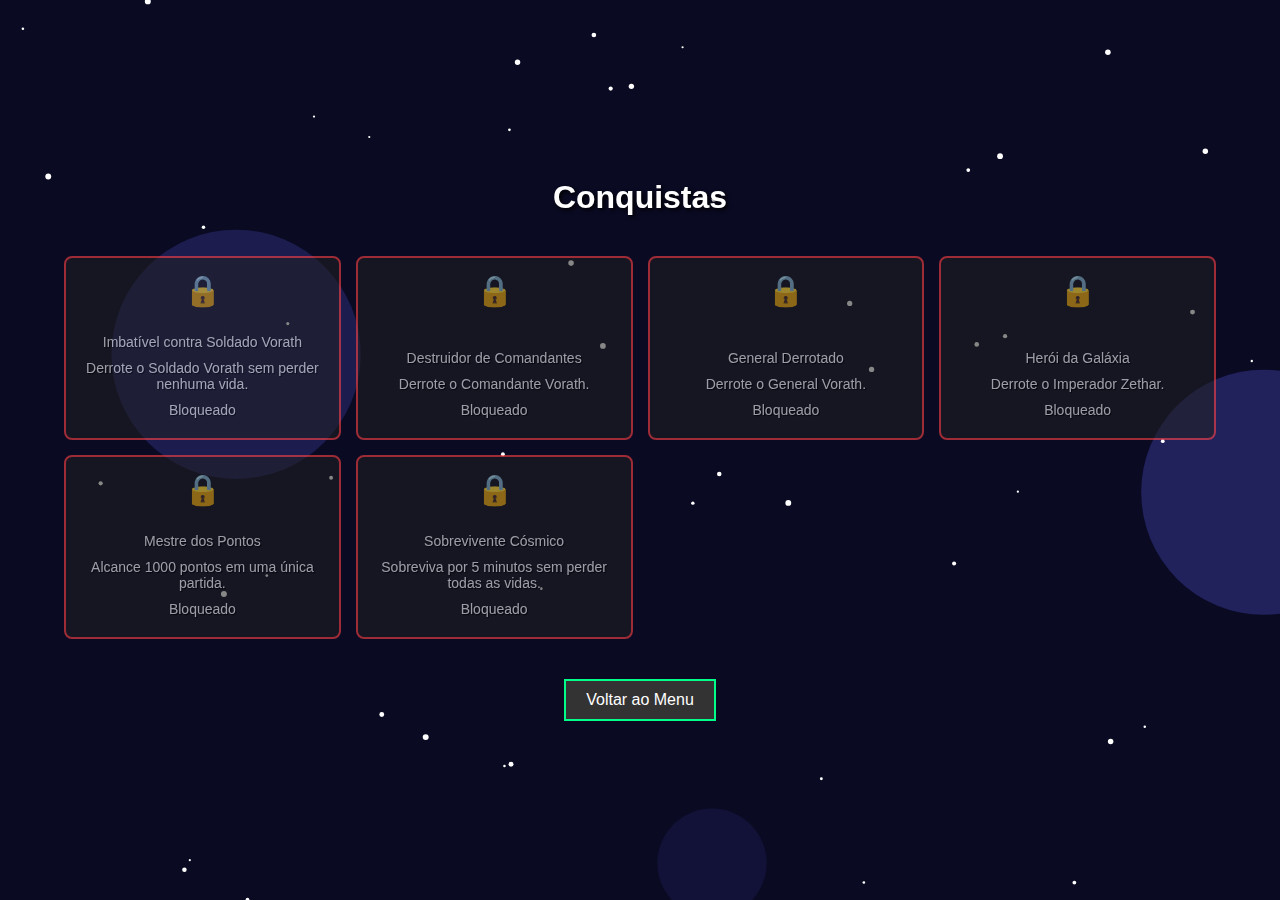
<file: achievements.html>
<!DOCTYPE html>
<html lang="pt-BR">
<head>
  <meta charset="UTF-8">
  <meta name="viewport" content="width=device-width, initial-scale=1.0">
  <title>Conquistas - Jogo de Nave Espacial</title>
  <link rel="stylesheet" href="styles.css">
</head>
<body>
  <canvas id="starfield" style="position: fixed; top: 0; left: 0; z-index: -1;"></canvas>
  <div id="achievements-screen" class="show">
    <h1>Conquistas</h1>
    <div id="achievement-items"></div>
    <button onclick="window.location.href='index.html'">Voltar ao Menu</button>
  </div>
  <script src="game.js"></script>
</body>
</html>
</file>
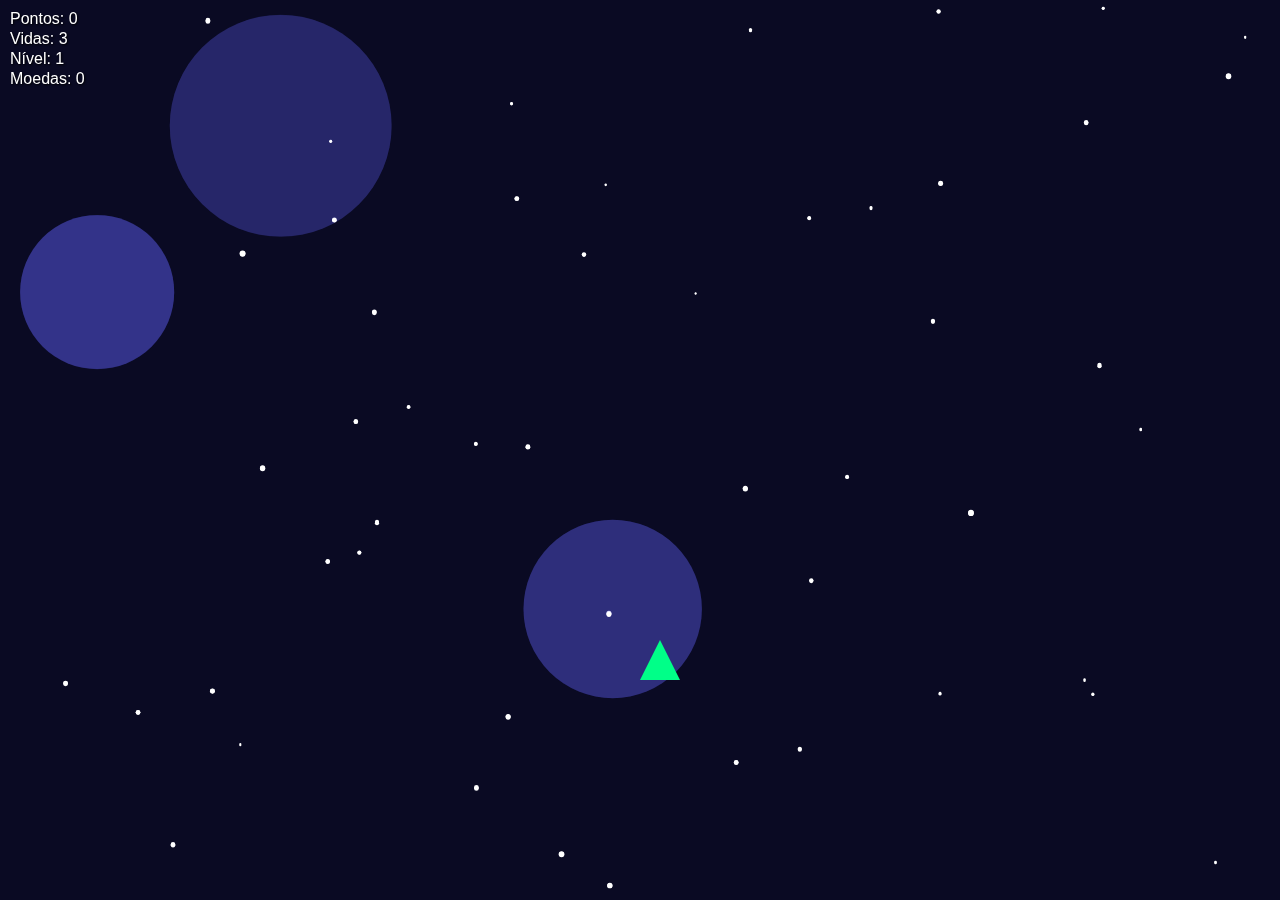
<file: game.html>
<!DOCTYPE html>
<html lang="pt-BR">
<head>
  <meta charset="UTF-8">
  <meta name="viewport" content="width=device-width, initial-scale=1.0">
  <title>Jogo de Nave Espacial</title>
  <link rel="stylesheet" href="styles.css">
</head>
<body>
  <canvas id="starfield"></canvas>
  <canvas id="gameCanvas"></canvas>
  <div id="score">Pontos: 0</div>
  <div id="lives">Vidas: 3</div>
  <div id="level">Nível: 1</div>
  <div id="currency">Moedas: 0</div>
  <div id="start-screen" class="show">
    <h1>Iniciar Jogo</h1>
    <button id="start-game-btn">Iniciar</button>
  </div>
  <div id="pause-screen">
    <h1>Jogo Pausado</h1>
    <button id="resume-btn">Continuar</button>
    <button id="restart-pause-btn">Voltar ao Menu</button>
  </div>
  <div id="game-over">
    <h1>Fim de Jogo</h1>
    <div id="final-score">Pontos: 0</div>
    <button id="restart-btn">Voltar ao Menu</button>
  </div>
  <div id="boss-warning">
    <h1>Aviso de Chefe</h1>
    <p id="dialogue"></p>
  </div>
  <div id="achievement-notification"></div>
  <div id="touch-controls">
    <div id="joystick-base">
      <div id="joystick-knob"></div>
    </div>
    <div id="touch-shoot"></div>
  </div>
  <script src="game.js"></script>
</body>
</html>
</file>
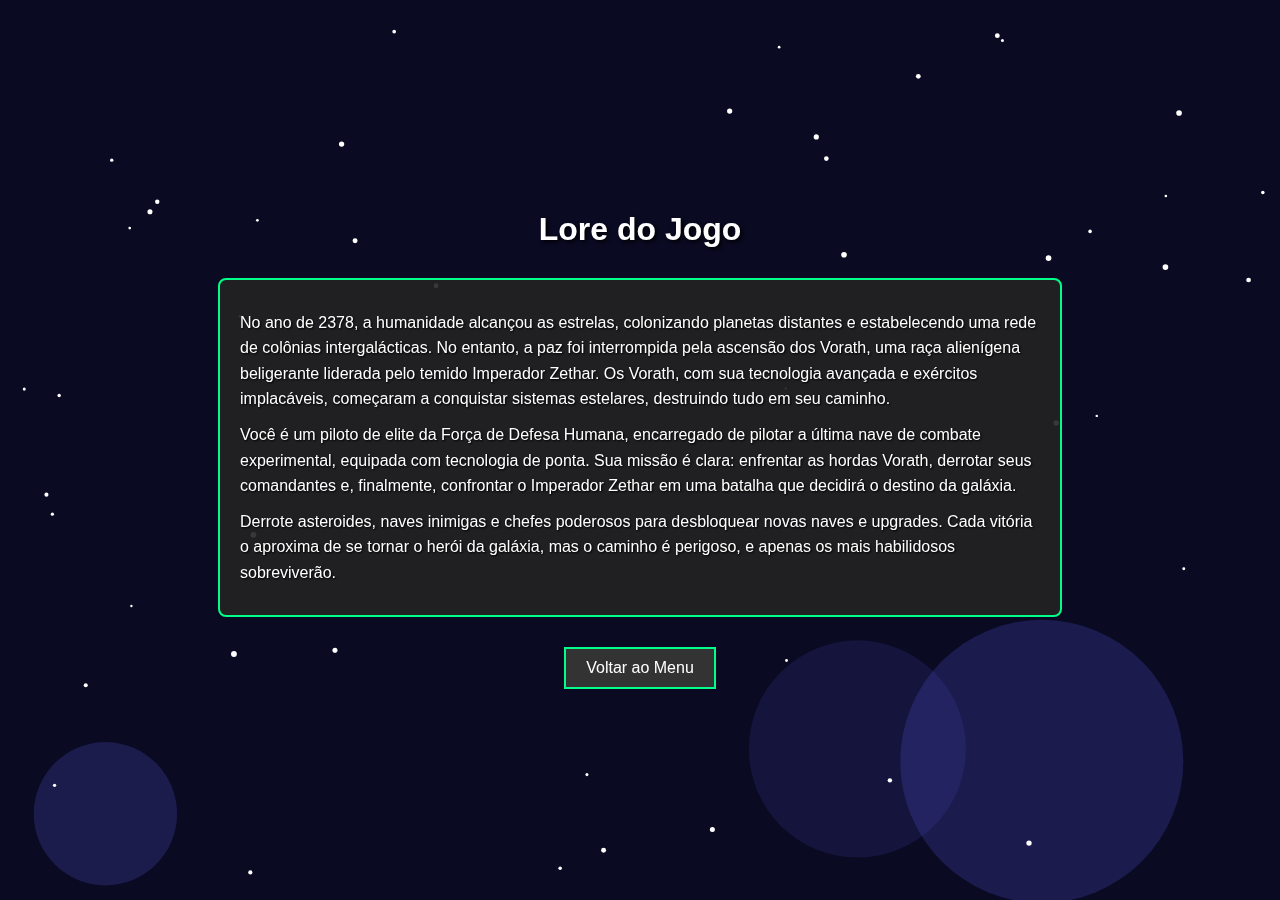
<file: lore.html>
<!DOCTYPE html>
<html lang="pt-BR">
<head>
  <meta charset="UTF-8">
  <meta name="viewport" content="width=device-width, initial-scale=1.0">
  <title>Lore - Jogo de Nave Espacial</title>
  <link rel="stylesheet" href="styles.css">
</head>
<body>
  <canvas id="starfield" style="position: fixed; top: 0; left: 0; z-index: -1;"></canvas>
  <div id="lore-screen" class="show">
    <h1>Lore do Jogo</h1>
    <div id="lore-content">
      <p>No ano de 2378, a humanidade alcançou as estrelas, colonizando planetas distantes e estabelecendo uma rede de colônias intergalácticas. No entanto, a paz foi interrompida pela ascensão dos Vorath, uma raça alienígena beligerante liderada pelo temido Imperador Zethar. Os Vorath, com sua tecnologia avançada e exércitos implacáveis, começaram a conquistar sistemas estelares, destruindo tudo em seu caminho.</p>
      <p>Você é um piloto de elite da Força de Defesa Humana, encarregado de pilotar a última nave de combate experimental, equipada com tecnologia de ponta. Sua missão é clara: enfrentar as hordas Vorath, derrotar seus comandantes e, finalmente, confrontar o Imperador Zethar em uma batalha que decidirá o destino da galáxia.</p>
      <p>Derrote asteroides, naves inimigas e chefes poderosos para desbloquear novas naves e upgrades. Cada vitória o aproxima de se tornar o herói da galáxia, mas o caminho é perigoso, e apenas os mais habilidosos sobreviverão.</p>
    </div>
    <button onclick="window.location.href='index.html'">Voltar ao Menu</button>
  </div>
  <script src="game.js"></script>
</body>
</html>
</file>
<file: styles.css>
body {
  margin: 0;
  padding: 0;
  background: #0a0a23;
  color: #fff;
  font-family: Arial, sans-serif;
  overflow-x: hidden;
}

#menu-screen, #shop-screen, #achievements-screen, #lore-screen {
  display: flex;
  flex-direction: column;
  align-items: center;
  justify-content: center;
  min-height: 100vh;
  text-align: center;
  position: relative;
  z-index: 1;
}

h1, h2 {
  text-shadow: 2px 2px 4px #000;
  margin: 10px 0;
}

button {
  background: #333;
  color: #fff;
  border: 2px solid #00ff88;
  padding: 10px 20px;
  margin: 10px;
  cursor: pointer;
  font-size: 16px;
  transition: background 0.3s;
}

button:hover {
  background: #00ff88;
  color: #000;
}

#shop-currency {
  font-size: 18px;
  margin: 10px 0;
  text-shadow: 1px 1px 2px #000;
}

#ship-items, #upgrade-items, #achievement-items {
  display: grid;
  grid-template-columns: repeat(auto-fit, minmax(250px, 1fr));
  gap: 15px;
  width: 90%;
  max-width: 1200px;
  max-height: 400px;
  overflow-y: auto;
  padding: 15px;
  margin: 15px 0;
}

.shop-item, .upgrade-item, .achievement-item {
  background: rgba(34, 34, 34, 0.9);
  border: 2px solid #00ff88;
  padding: 15px;
  border-radius: 8px;
  display: flex;
  flex-direction: column;
  align-items: center;
  justify-content: space-between;
  min-height: 150px;
  transition: transform 0.2s;
}

.shop-item:hover, .upgrade-item:hover, .achievement-item:hover {
  transform: scale(1.05);
}

.shop-item.locked, .upgrade-item.locked, .achievement-item.locked {
  opacity: 0.6;
  border-color: #ff4444;
}

.shop-item.selected {
  border-color: #ffff00;
  background: rgba(68, 68, 68, 0.9);
}

.ship-name, .ship-cost, .locked-message, .selected-message, .achievement-name, .achievement-description, .achievement-status {
  margin: 5px 0;
  font-size: 14px;
  text-shadow: 1px 1px 1px #000;
}

.achievement-icon {
  font-size: 30px;
  margin-bottom: 10px;
}

.achievement-content {
  display: flex;
  flex-direction: column;
  align-items: center;
}

.locked-message {
  color: #ff4444;
}

.selected-message {
  color: #00ff88;
  font-weight: bold;
}

.shop-item button, .upgrade-item button {
  background: #333;
  border: 2px solid #00ff88;
  padding: 8px 15px;
  cursor: pointer;
  font-size: 14px;
}

.shop-item button:disabled {
  border-color: #ff4444;
  cursor: not-allowed;
  opacity: 0.5;
}

.shop-item button:hover:not(:disabled), .upgrade-item button:hover {
  background: #00ff88;
  color: #000;
}

#lore-content {
  background: rgba(34, 34, 34, 0.9);
  border: 2px solid #00ff88;
  border-radius: 8px;
  padding: 20px;
  width: 80%;
  max-width: 800px;
  margin: 20px 0;
  text-align: left;
  line-height: 1.6;
  text-shadow: 1px 1px 2px #000;
}

#lore-content p {
  margin: 10px 0;
}

#gameCanvas {
  display: none;
  position: fixed;
  top: 50%;
  left: 50%;
  transform: translate(-50%, -50%);
  width: 50%;
  height: auto;
  z-index: 0;
}

#score, #lives, #level, #currency {
  position: fixed;
  color: #fff;
  font-size: 16px;
  text-shadow: 1px 1px 2px #000;
}

#score { top: 10px; left: 10px; }
#lives { top: 30px; left: 10px; }
#level { top: 50px; left: 10px; }
#currency { top: 70px; left: 10px; }

#start-screen, #pause-screen, #game-over, #boss-warning {
  position: fixed;
  top: 0;
  left: 0;
  width: 100%;
  height: 100%;
  background: rgba(0, 0, 0, 0.8);
  display: none;
  flex-direction: column;
  align-items: center;
  justify-content: center;
  z-index: 10;
}

#start-screen.show, #pause-screen.show, #game-over.show, #boss-warning.show {
  display: flex;
}

#dialogue {
  position: fixed;
  bottom: 20px;
  background: rgba(0, 0, 0, 0.7);
  padding: 10px;
  border-radius: 5px;
  display: none;
  text-shadow: 1px 1px 2px #000;
  z-index: 10;
}

#achievement-notification {
  position: fixed;
  top: 20px;
  right: 20px;
  background: rgba(0, 255, 136, 0.9);
  padding: 10px 20px;
  border-radius: 5px;
  display: none;
  text-shadow: 1px 1px 2px #000;
  z-index: 10;
}

#touch-controls {
  display: none;
  position: fixed;
  bottom: 0;
  width: 100%;
  z-index: 10;
  pointer-events: none;
}

#joystick-base {
  position: fixed;
  background: rgba(255, 255, 255, 0.3);
  border-radius: 50%;
  display: none;
  pointer-events: auto;
}

#joystick-knob {
  position: absolute;
  background: rgba(0, 255, 136, 0.8);
  border-radius: 50%;
  display: none;
  pointer-events: none;
}

#touch-shoot {
  position: fixed;
  width: 80px;
  height: 80px;
  background: rgba(255, 0, 0, 0.5);
  border-radius: 50%;
  display: none;
  pointer-events: auto;
}
</file>
